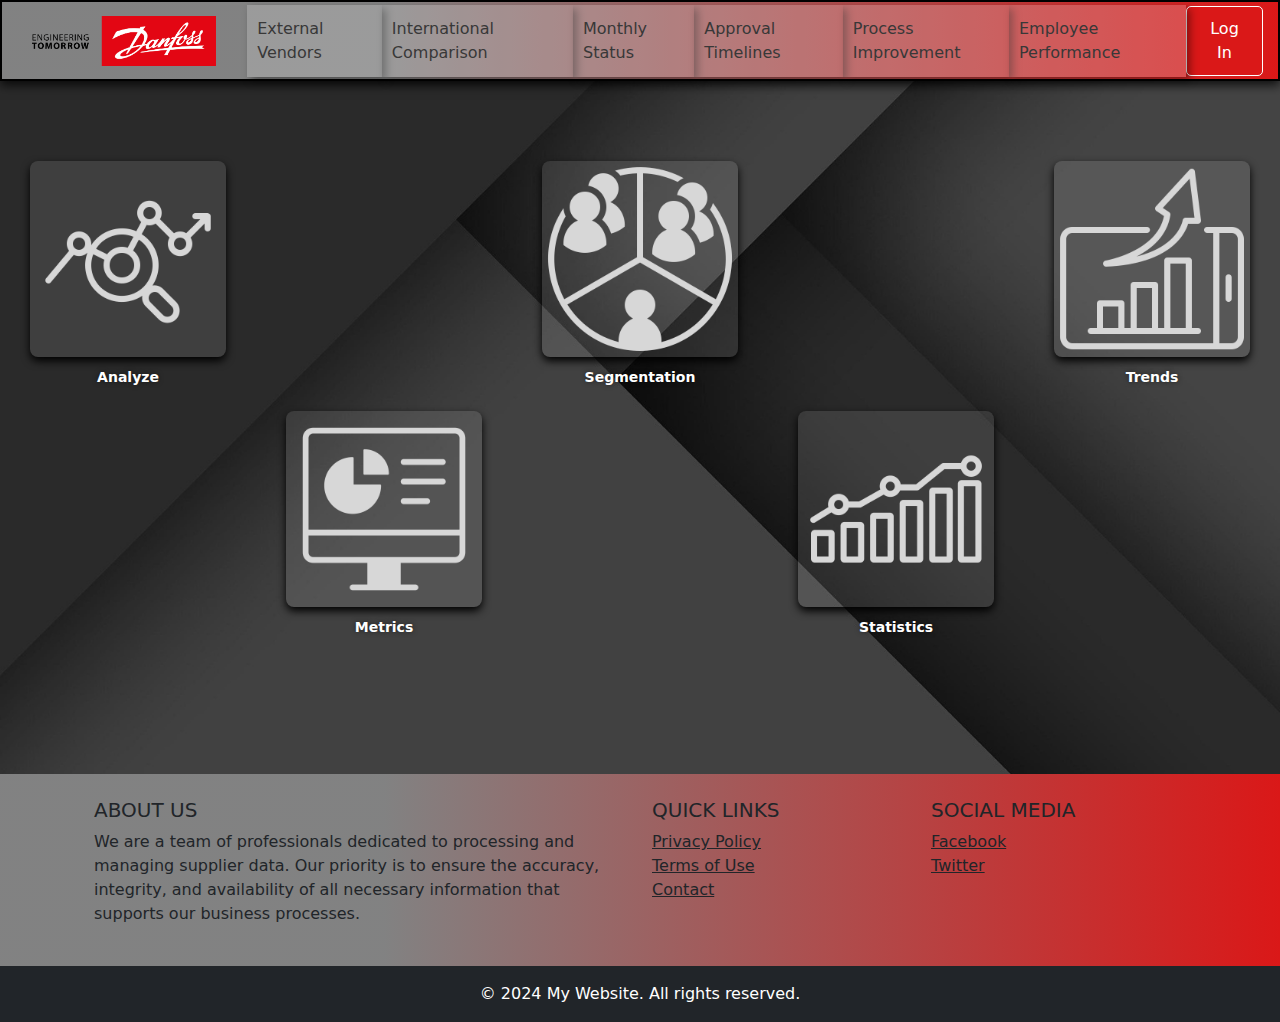
<file: index.html>
<!DOCTYPE html>
<html lang="en">
<head>
    <meta charset="UTF-8">
    <title>VendorMasterData</title>


    <link href="https://cdn.jsdelivr.net/npm/bootstrap@5.3.3/dist/css/bootstrap.min.css" rel="stylesheet" integrity="sha384-QWTKZyjpPEjISv5WaRU9OFeRpok6YctnYmDr5pNlyT2bRjXh0JMhjY6hW+ALEwIH" crossorigin="anonymous">
    <script src="https://cdn.jsdelivr.net/npm/bootstrap@5.3.3/dist/js/bootstrap.bundle.min.js" integrity="sha384-YvpcrYf0tY3lHB60NNkmXc5s9fDVZLESaAA55NDzOxhy9GkcIdslK1eN7N6jIeHz" crossorigin="anonymous"></script>
    <script src="https://cdn.jsdelivr.net/npm/bootstrap@5.3.0-alpha1/dist/js/bootstrap.bundle.min.js"></script>
    <script src="https://code.jquery.com/jquery-3.5.1.slim.min.js"></script>
    <script src="https://stackpath.bootstrapcdn.com/bootstrap/4.5.2/js/bootstrap.min.js"></script>

    <link href="https://fonts.googleapis.com/css2?family=Roboto+Slab:wght@400;700&display=swap" rel="stylesheet">

    <link rel="stylesheet" href="style.css">
    <link rel="stylesheet" href="general.css">


</head>
<body>

<nav class="navbar navbar-expand-lg bg-body-tertiary">
    <div class="container-fluid">


        <a class="navbar-brand" href="index.html">
            <img src="images/danfoss-logo.png" alt="Logo" class="logo-img">
        </a>


        <button class="navbar-toggler" type="button" data-bs-toggle="collapse" data-bs-target="#navbarNavAltMarkup" aria-controls="navbarNavAltMarkup" aria-expanded="false" aria-label="Toggle navigation">
            <span class="navbar-toggler-icon"></span>
        </button>

        <div class="collapse navbar-collapse" id="navbarNavAltMarkup">
            <div class="navbar-nav">
                <a class="nav-link" href="#">External Vendors</a>
                <a class="nav-link" href="#">International Comparison</a>
                <a class="nav-link" href="#">Monthly Status</a>
                <a class="nav-link" href="#">Approval Timelines</a>
                <a class="nav-link" href="#">Process Improvement</a>
                <a class="nav-link" href="#">Employee Performance</a>
            </div>
        </div>

        <div class="login-container">
            <a href="logIn.html" id="loginButton" class="btn btn-primary">Log In</a>
        </div>



    </div>
</nav>




<div class="background-overlay"></div>

<div class="content">

</div>






    <main class="flex-grow-1">

        <div class="content-container">

            <div class="image-gallery">
                <div class="image-item">
                    <img src="images/analyze.png" alt="Analyze" class="image">
                    <p class="image-caption">Analyze</p>
                </div>
                <div class="image-item">
                    <img src="images/kpi-dashboard.png" alt="Metrics" class="image">
                    <p class="image-caption">Metrics</p>
                </div>
                <div class="image-item">
                    <img src="images/segmentation.png" alt="Segmentation" class="image">
                    <p class="image-caption">Segmentation</p>
                </div>
                <div class="image-item">
                    <img src="images/statistics.png" alt="Statistics" class="image">
                    <p class="image-caption">Statistics</p>
                </div>
                <div class="image-item">
                    <img src="images/trends.png" alt="Trends" class="image">
                    <p class="image-caption">Trends</p>
                </div>
            </div>
        </div>
    </main>




<footer class="bg-light text-center text-lg-start">
    <div class="container p-4">
        <div class="row">
            <div class="col-lg-6 col-md-12 mb-4 mb-md-0">
                <h5 class="text-uppercase">About us</h5>
                <p>
                    We are a team of professionals dedicated to processing and managing supplier data. Our priority is to ensure the accuracy, integrity, and availability of all necessary information that supports our business processes.
                </p>
            </div>
            <div class="col-lg-3 col-md-6 mb-4 mb-md-0">
                <h5 class="text-uppercase">Quick Links</h5>
                <ul class="list-unstyled mb-0">
                    <li>
                        <a href="" class="text-dark">Privacy Policy</a>
                    </li>
                    <li>
                        <a href="" class="text-dark">Terms of Use</a>
                    </li>
                    <li>
                        <a href="contact.html" class="text-dark">Contact</a>
                    </li>
                </ul>
            </div>
            <div class="col-lg-3 col-md-6 mb-4 mb-md-0">
                <h5 class="text-uppercase">Social Media</h5>
                <ul class="list-unstyled mb-0">
                    <li>
                        <a href="https://facebook.com" class="text-dark">Facebook</a>
                    </li>
                    <li>
                        <a href="https://twitter.com" class="text-dark">Twitter</a>
                    </li>
                </ul>
            </div>
        </div>
    </div>
    <div class="text-center p-3 bg-dark text-white">
        &copy; 2024 My Website. All rights reserved.
    </div>
</footer>


</body>

</html>
</file>
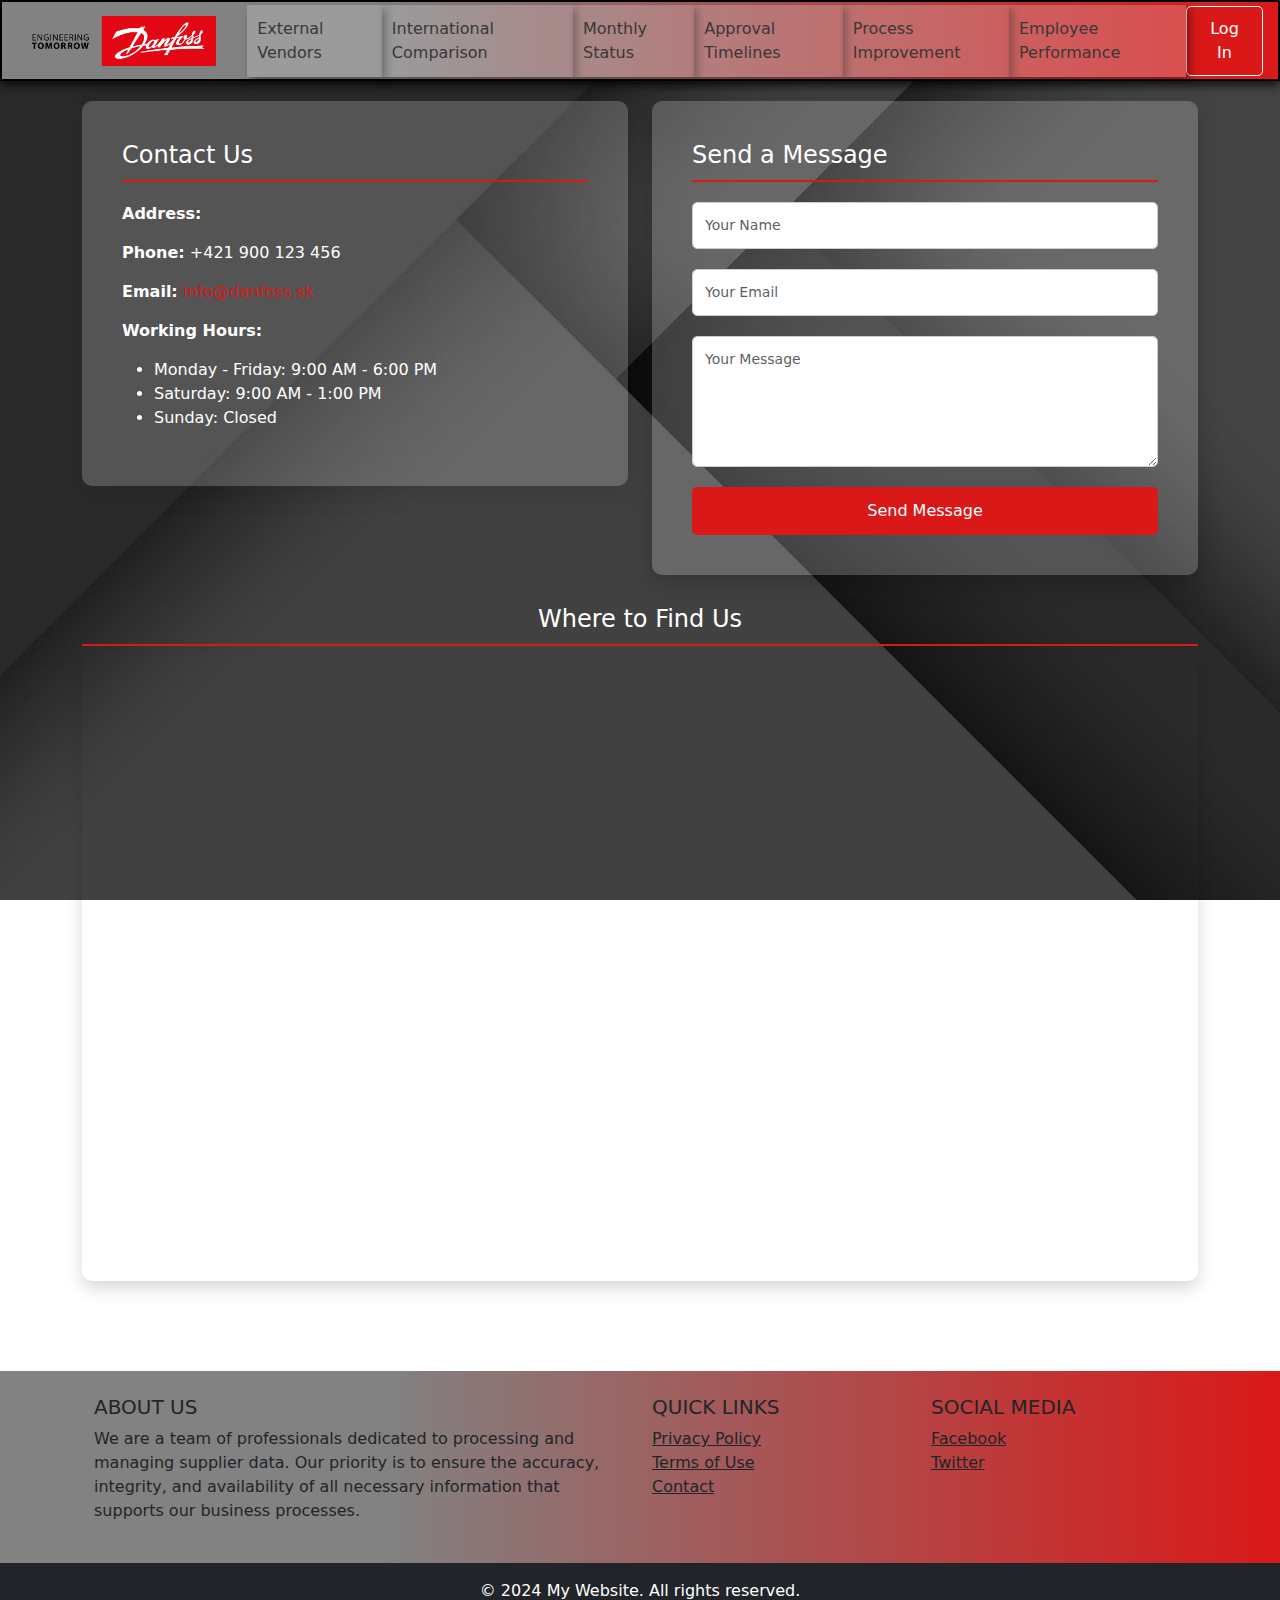
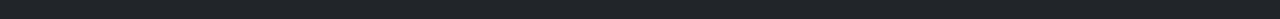
<file: contact.html>
<!DOCTYPE html>
<html lang="en">
<head>
    <meta charset="UTF-8">
    <title>Contact</title>


    <link href="https://cdn.jsdelivr.net/npm/bootstrap@5.3.3/dist/css/bootstrap.min.css" rel="stylesheet" integrity="sha384-QWTKZyjpPEjISv5WaRU9OFeRpok6YctnYmDr5pNlyT2bRjXh0JMhjY6hW+ALEwIH" crossorigin="anonymous">
    <script src="https://cdn.jsdelivr.net/npm/bootstrap@5.3.3/dist/js/bootstrap.bundle.min.js" integrity="sha384-YvpcrYf0tY3lHB60NNkmXc5s9fDVZLESaAA55NDzOxhy9GkcIdslK1eN7N6jIeHz" crossorigin="anonymous"></script>
    <script src="https://cdn.jsdelivr.net/npm/bootstrap@5.3.0-alpha1/dist/js/bootstrap.bundle.min.js"></script>
    <script src="https://code.jquery.com/jquery-3.5.1.slim.min.js"></script>
    <script src="https://stackpath.bootstrapcdn.com/bootstrap/4.5.2/js/bootstrap.min.js"></script>

    <link href="https://fonts.googleapis.com/css2?family=Roboto+Slab:wght@400;700&display=swap" rel="stylesheet">

    <link rel="stylesheet" href="general.css">
    <link rel="stylesheet" href="contact.css">


</head>
<body>

<nav class="navbar navbar-expand-lg bg-body-tertiary">
    <div class="container-fluid">


        <a class="navbar-brand" href="index.html">
            <img src="images/danfoss-logo.png" alt="Logo" class="logo-img">
        </a>


        <button class="navbar-toggler" type="button" data-bs-toggle="collapse" data-bs-target="#navbarNavAltMarkup" aria-controls="navbarNavAltMarkup" aria-expanded="false" aria-label="Toggle navigation">
            <span class="navbar-toggler-icon"></span>
        </button>

        <div class="collapse navbar-collapse" id="navbarNavAltMarkup">
            <div class="navbar-nav">
                <a class="nav-link" href="#">External Vendors</a>
                <a class="nav-link" href="#">International Comparison</a>
                <a class="nav-link" href="#">Monthly Status</a>
                <a class="nav-link" href="#">Approval Timelines</a>
                <a class="nav-link" href="#">Process Improvement</a>
                <a class="nav-link" href="#">Employee Performance</a>
            </div>
        </div>

        <div class="login-container">
            <a href="logIn.html" id="loginButton" class="btn btn-primary">Log In</a>
        </div>



    </div>
</nav>




<div class="background-overlay"></div>

<div class="content">
    <div class="container">
        <div class="row">

            <div class="col-md-6">
                <div class="contact-info">
                    <h3>Contact Us</h3>
                    <p><strong>Address:</strong> </p>
                    <p><strong>Phone:</strong> +421 900 123 456</p>

                    <p><strong>Email:</strong> <a href="mailto:info@danfoss.sk">info@danfoss.sk</a></p>
                    <p><strong>Working Hours:</strong></p>
                    <ul>
                        <li>Monday - Friday: 9:00 AM - 6:00 PM</li>
                        <li>Saturday: 9:00 AM - 1:00 PM</li>
                        <li>Sunday: Closed</li>
                    </ul>
                </div>
            </div>

            <div class="col-md-6">
                <div class="contact-form">
                    <h3>Send a Message</h3>
                    <form action="" method="post">
                        <div class="mb-3">
                            <input type="text" class="form-control" name="name" placeholder="Your Name" required>
                        </div>
                        <div class="mb-3">
                            <input type="email" class="form-control" name="email" placeholder="Your Email" required>
                        </div>
                        <div class="mb-3">
                            <textarea class="form-control" name="message" rows="5" placeholder="Your Message" required></textarea>
                        </div>
                        <button type="submit" class="btn btn-primary w-100">Send Message</button>
                    </form>
                </div>
            </div>
        </div>

        <div class="row map-container">
            <div class="col-md-12">
                <h3>Where to Find Us</h3>

                <div class="ratio ratio-16x9">
                    <iframe src="https://www.google.com/maps/embed?pb=!1m18!1m12!1m3!1d2611.2248292375834!2d18.410731776390204!3d49.12036507136889!2m3!1f0!2f0!3f0!3m2!1i1024!2i768!4f13.1!3m3!1m2!1s0x47148949ad433ee5%3A0xd14dc9b9b135cfaa!2sDanfoss%20Power%20Solutions%20a.s.!5e0!3m2!1ssk!2ssk!4v1729292382292!5m2!1ssk!2ssk" width="600" height="450" style="border:0;" allowfullscreen="" loading="lazy" referrerpolicy="no-referrer-when-downgrade"></iframe>
                </div>
            </div>
        </div>
    </div>

    <script src="https://cdn.jsdelivr.net/npm/bootstrap@5.3.3/dist/js/bootstrap.bundle.min.js"></script>
</div>





<main class="flex-grow-1">



</main>


<footer class="bg-light text-center text-lg-start">
    <div class="container p-4">
        <div class="row">
            <div class="col-lg-6 col-md-12 mb-4 mb-md-0">
                <h5 class="text-uppercase">About us</h5>
                <p>
                    We are a team of professionals dedicated to processing and managing supplier data. Our priority is to ensure the accuracy, integrity, and availability of all necessary information that supports our business processes.
                </p>
            </div>
            <div class="col-lg-3 col-md-6 mb-4 mb-md-0">
                <h5 class="text-uppercase">Quick Links</h5>
                <ul class="list-unstyled mb-0">
                    <li>
                        <a href="" class="text-dark">Privacy Policy</a>
                    </li>
                    <li>
                        <a href="" class="text-dark">Terms of Use</a>
                    </li>
                    <li>
                        <a href="contact.html" class="text-dark">Contact</a>
                    </li>
                </ul>
            </div>
            <div class="col-lg-3 col-md-6 mb-4 mb-md-0">
                <h5 class="text-uppercase">Social Media</h5>
                <ul class="list-unstyled mb-0">
                    <li>
                        <a href="https://facebook.com" class="text-dark">Facebook</a>
                    </li>
                    <li>
                        <a href="https://twitter.com" class="text-dark">Twitter</a>
                    </li>
                </ul>
            </div>
        </div>
    </div>
    <div class="text-center p-3 bg-dark text-white">
        &copy; 2024 My Website. All rights reserved.
    </div>
</footer>


</body>

</html>
</file>
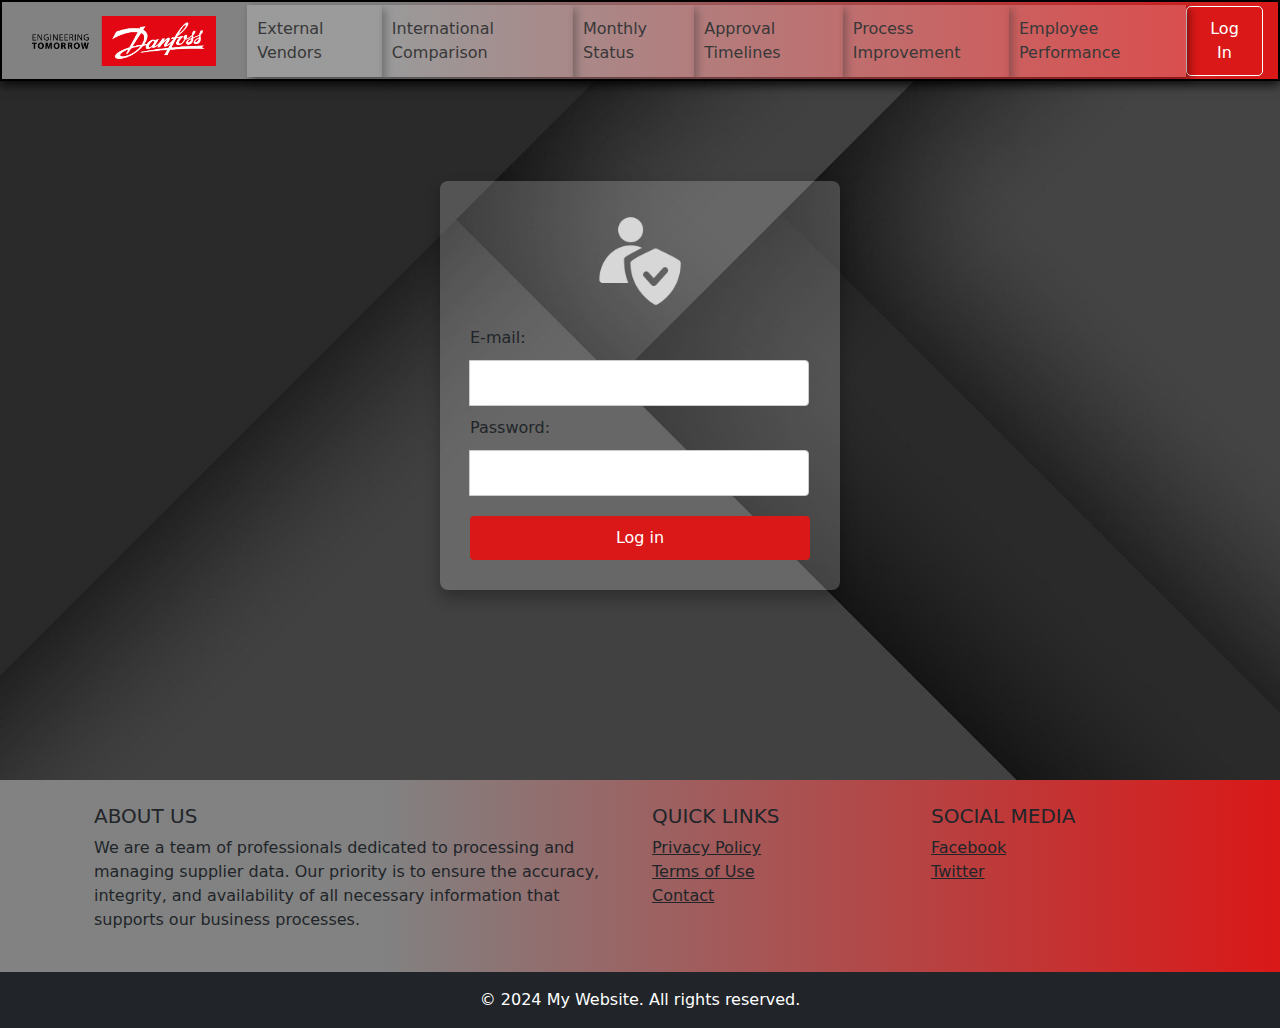
<file: logIn.html>
<!DOCTYPE html>
<html lang="en">
<head>
  <meta charset="UTF-8">
  <title>LogIn</title>


  <link href="https://cdn.jsdelivr.net/npm/bootstrap@5.3.3/dist/css/bootstrap.min.css" rel="stylesheet" integrity="sha384-QWTKZyjpPEjISv5WaRU9OFeRpok6YctnYmDr5pNlyT2bRjXh0JMhjY6hW+ALEwIH" crossorigin="anonymous">
  <script src="https://cdn.jsdelivr.net/npm/bootstrap@5.3.3/dist/js/bootstrap.bundle.min.js" integrity="sha384-YvpcrYf0tY3lHB60NNkmXc5s9fDVZLESaAA55NDzOxhy9GkcIdslK1eN7N6jIeHz" crossorigin="anonymous"></script>
  <script src="https://cdn.jsdelivr.net/npm/bootstrap@5.3.0-alpha1/dist/js/bootstrap.bundle.min.js"></script>
  <script src="https://code.jquery.com/jquery-3.5.1.slim.min.js"></script>
  <script src="https://stackpath.bootstrapcdn.com/bootstrap/4.5.2/js/bootstrap.min.js"></script>

  <link href="https://fonts.googleapis.com/css2?family=Roboto+Slab:wght@400;700&display=swap" rel="stylesheet">

  <link rel="stylesheet" href="general.css">
  <link rel="stylesheet" href="logIn.css">

</head>
<body>

<nav class="navbar navbar-expand-lg bg-body-tertiary">
  <div class="container-fluid">


    <a class="navbar-brand" href="index.html">
      <img src="images/danfoss-logo.png" alt="Logo" class="logo-img">
    </a>


    <button class="navbar-toggler" type="button" data-bs-toggle="collapse" data-bs-target="#navbarNavAltMarkup" aria-controls="navbarNavAltMarkup" aria-expanded="false" aria-label="Toggle navigation">
      <span class="navbar-toggler-icon"></span>
    </button>

    <div class="collapse navbar-collapse" id="navbarNavAltMarkup">
      <div class="navbar-nav">
        <a class="nav-link" href="#">External Vendors</a>
        <a class="nav-link" href="#">International Comparison</a>
        <a class="nav-link" href="#">Monthly Status</a>
        <a class="nav-link" href="#">Approval Timelines</a>
        <a class="nav-link" href="#">Process Improvement</a>
        <a class="nav-link" href="#">Employee Performance</a>
      </div>
    </div>

    <div class="login-container">
      <a href="logIn.html" id="loginButton" class="btn btn-primary">Log In</a>
    </div>



  </div>
</nav>




<div class="background-overlay"></div>

<div class="content">

  <div class="login-container">
    <div class="login-form">

      <img src="images/account-security.png" alt="Prihlásenie ikona" class="login-icon">


      <form action="login.php" method="POST">
        <div class="input-group">
          <label for="email">E-mail:</label>
          <input type="email" id="email" name="email" required>
        </div>

        <div class="input-group">
          <label for="password">Password:</label>
          <input type="password" id="password" name="password" required>
        </div>

        <button type="submit" class="login-button">Log in</button>
      </form>
    </div>
  </div>
</div>




<main class="flex-grow-1">



</main>


<footer class="bg-light text-center text-lg-start">
  <div class="container p-4">
    <div class="row">
      <div class="col-lg-6 col-md-12 mb-4 mb-md-0">
        <h5 class="text-uppercase">About us</h5>
        <p>
          We are a team of professionals dedicated to processing and managing supplier data. Our priority is to ensure the accuracy, integrity, and availability of all necessary information that supports our business processes.
        </p>
      </div>
      <div class="col-lg-3 col-md-6 mb-4 mb-md-0">
        <h5 class="text-uppercase">Quick Links</h5>
        <ul class="list-unstyled mb-0">
          <li>
            <a href="" class="text-dark">Privacy Policy</a>
          </li>
          <li>
            <a href="" class="text-dark">Terms of Use</a>
          </li>
          <li>
            <a href="contact.html" class="text-dark">Contact</a>
          </li>
        </ul>
      </div>
      <div class="col-lg-3 col-md-6 mb-4 mb-md-0">
        <h5 class="text-uppercase">Social Media</h5>
        <ul class="list-unstyled mb-0">
          <li>
            <a href="https://facebook.com" class="text-dark">Facebook</a>
          </li>
          <li>
            <a href="https://twitter.com" class="text-dark">Twitter</a>
          </li>
        </ul>
      </div>
    </div>
  </div>
  <div class="text-center p-3 bg-dark text-white">
    &copy; 2024 My Website. All rights reserved.
  </div>
</footer>


</body>

</html>
</file>
<file: style.css>
.content-container {
    display: flex;
    flex-direction: column;
    align-items: center;
    padding: 30px;
}
/*
textarea {
    line-height: 1.2;
    list-style-type: none;
    font-family: 'Roboto Slab', serif;
    font-weight: 800;
    font-style: italic;
    font-size: 25px;
    text-shadow: 0 0 5px rgba(255, 255, 255, 0.4), 0 0 10px rgba(255, 255, 255, 0.4);
    text-align: center;
    width: 100%;
    max-width: 600px;
    height: 175px;
    resize: none;
    margin: 50px 0;
    padding: 0;
    border-radius: 8px;
    border: 2px solid transparent;
    background-color: rgba(255, 255, 255, 0.01);
    color: #E1E1E1;
    box-shadow: 0 4px 8px rgba(0, 0, 0, 0.8);
    transition: transform 0.3s ease, background-color 0.3s ease;
    margin-left: 120px;
}


textarea:hover {
    transform: scale(1.05);
    background-color: rgba(255, 255, 255, 0.3);
}


textarea:focus {
    outline: none;
    border-color: rgba(218, 24, 24, 0.5);
    background-color: rgba(255, 255, 255, 0.4);
    box-shadow: 0 0 10px rgba(218, 24, 24, 0.5);
}
*/

.image-gallery {

    margin-top: 50px;
    display: grid;
    grid-template-columns: repeat(5, 1fr);
    gap: 60px;
    width: 100%;
    max-width: 2000px;
    margin-left: 20px;
    margin-right: 20px;
}

.image-item {
    display: flex;
    flex-direction: column;
    align-items: center;
}


.image {
    background-color: rgba(255, 255, 255, 0.1);
    width: 100%;
    height: auto;
    border-radius: 8px;
    box-shadow: 0 4px 8px rgba(0, 0, 0, 1);
    transition: transform 0.3s ease;
}


.image:hover {
    transform: scale(1.1);
}


.image-caption {
    margin-top: 10px;
    font-weight: bold;
    font-size: 14px;
    color: #ffffff;
    text-align: center;
    text-shadow: 0 0 5px rgba(0, 0, 0, 0.5);
}


.image-item:nth-child(2) {
    margin-top: 250px;
}

.image-item:nth-child(4) {
    margin-top: 250px;
}




@media (max-width: 1200px) {
    .image-gallery {
        grid-template-columns: repeat(3, 1fr);

    }
}

@media (max-width: 992px) {
    .image-gallery {
        grid-template-columns: repeat(2, 1fr);

    }
}

@media (max-width: 768px) {
    .image-gallery {
        grid-template-columns: 1fr;

    }
}
</file>
<file: general.css>
html, body {
    margin: 0;
    padding: 0;
    height: 100%;
}
body {
    background-image: url('images/backG.jpg');
    background-attachment: fixed;
    background-size: cover;
    background-position: center;
    background-repeat: no-repeat;
}




.logo-img {
    height: 50px;
    width: auto;
    margin-right: 15px;
    margin-left: 15px;
}

.navbar {
    background: linear-gradient(90deg, rgba(100, 100, 100, 0.8) 30%, #DA1818 100%);

    background-color: darkred;
    padding: 0.20%;
    border: 2px solid black;
    box-shadow: 0 4px 10px rgba(0, 0, 0, 0.8);
    z-index: 2;
}
.navbar-nav .nav-link {
    color:  #383838;
    padding: 10px 15px;
    background-color: rgba(255, 255, 255, 0.2);
    box-shadow: 4px 4px 8px rgba(0, 0, 0, 0.4);
    text-decoration: none;
    border: 2px solid transparent;
    border-radius: 0;
    transition: all 0.3s ease;
    position: relative;
}




.navbar-nav .nav-link:hover {
    color: white;
    background-color: rgba(0, 0, 0, 0.2);
    border: 2px solid white;
    box-shadow: 0 0 10px rgba(255, 255, 255, 0.5);
}


.navbar-nav .nav-link::after {
    content: "";
    display: block;
    width: 100%;
    height: 2px;
    background-color: #4B4B4B;
    position: absolute;
    left: 0;
    bottom: -2px;
    transform: scaleX(0);
    transition: transform 0.3s ease;
}


.navbar-nav .nav-link:hover::after {
    transform: scaleX(1);
}


.btn-primary {
    background-color: #DA1818;
    color: white;
    border: 1px solid white;
    border-radius: 5px;
    padding: 10px 20px;
    transition: all 0.01s ease;
}


.btn-primary:hover {
    background-color: #DA1818;
    border: 2px solid white;
    box-shadow: 0 0 10px rgba(255, 255, 255, 0.5);
    cursor: pointer;
}
.btn-primary:active {
    background-color: white;
    color: #DA1818;
    border: 2px solid black;
    box-shadow: 0 0 10px rgba(255, 255, 255, 0.8);
}



.btn-primary:active,
.btn-primary:focus {
    background-color: #DA1818 !important;

    border: 2px solid white !important;
}


body {
    display: flex;
    flex-direction: column;
}

main {
    flex-grow: 1;
    margin-bottom: 90px;

}

.footer {
    background-color: #f8f9fa;
    padding: 10px;
    position: relative;
    bottom: 0;
    width: 100%;
}

.bg-light {
    background: linear-gradient(90deg, rgba(100, 100, 100, 0.8) 30%, #DA1818 100%);
}

.text-dark {
    color: #333333;
}
</file>
<file: contact.css>
.contact-section {
    padding: 80px 0;
    background-color: #f8f9fa;
}

.contact-info {
    color: #fff;
    margin-top: 20px;
    background-color: rgba(255, 255, 255, 0.2);
    padding: 40px;
    border-radius: 10px;
    box-shadow: 0 8px 24px rgba(0, 0, 0, 0.1);
    transition: all 0.3s ease;
}


.contact-info h3,
.contact-form h3 {
    font-size: 24px;
    color: #fff;
    margin-bottom: 20px;
    border-bottom: 2px solid #DA1818;
    padding-bottom: 10px;
}

.contact-info p {
    font-size: 16px;
    margin-bottom: 15px;
    color: #fff;
}


.contact-info a {
    color: #DA1818;
    text-decoration: none;
}

.contact-info a:hover {
    text-decoration: underline;

}


.contact-form {
    margin-top: 20px;
    background-color: rgba(255, 255, 255, 0.2);
    padding: 40px;
    border-radius: 10px;
    box-shadow: 0 8px 24px rgba(0, 0, 0, 0.2);
    transition: all 0.3s ease;
}

.contact-form .form-control {
    border-radius: 5px;
    border: 1px solid #ccc;
    padding: 12px;
    margin-bottom: 20px;
    font-size: 14px;

}

.contact-form .form-control:focus {
    border-color: #DA1818;
    box-shadow: 0 0 10px rgba(218, 24, 24, 0.2);
}

.contact-form button {
    background-color: #DA1818;
    color: #fff;
    border: none;
    padding: 12px 20px;
    font-size: 16px;
    border-radius: 5px;
    transition: background-color 0.3s ease;
    width: 100%;
}

.contact-form button:hover {
    background-color: #b21515;
}


.map-container h3 {
    font-size: 24px;
    color: #fff;
    margin-top: 30px;
    text-align: center;
    padding-bottom: 10px;
    border-bottom: 2px solid #DA1818;
}

.map-container iframe {
    border: none;
    border-radius: 10px;
    box-shadow: 0 8px 16px rgba(0, 0, 0, 0.15);
}


.contact-info:hover,
.contact-form:hover {
    box-shadow: 0 12px 32px rgba(0, 0, 0, 0.15);
}


@media (max-width: 768px) {
    .contact-section {
        padding: 40px 20px;
    }

    .contact-info,
    .contact-form {
        padding: 20px;
    }

    .map-container iframe {
        width: 100%;
        height: 300px;
    }
}
</file>
<file: logIn.css>
.login-form {
    max-width: 400px;
    margin: 100px auto;
    padding: 30px;
    background-color: rgba(255, 255, 255, 0.2);
    box-shadow: 0 8px 16px rgba(0, 0, 0, 0.3);
    border-radius: 8px;
    text-align: center;
}
.login-form img {
    width: 100px;
    margin-bottom: 15px;

}
.login-form input[type="email"], .login-form input[type="password"] {
    width: 100%;
    padding: 10px;
    margin: 10px 0;
    border: 1px solid #ccc;
    border-radius: 4px;
}
.login-form button {
    width: 100%;
    padding: 10px;
    background-color: #DA1818;
    color: white;
    border: none;
    border-radius: 4px;
    cursor: pointer;
    margin-top: 10px;
}
.login-form button:hover {
    background-color: #b01515;
}


main {
    flex-grow: 1;
    margin-bottom: 90px;
}
</file>
